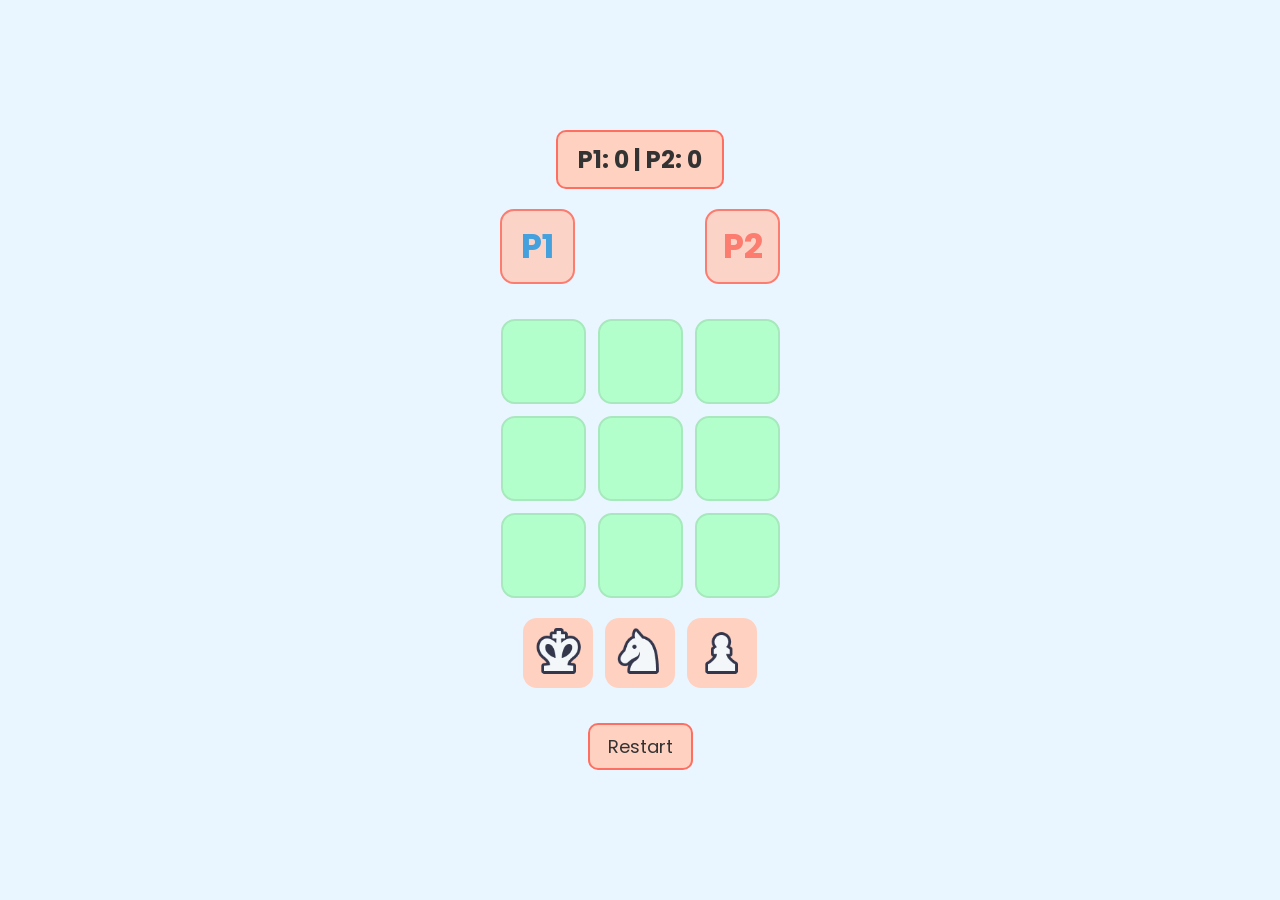
<file: html/index.html>
<!DOCTYPE html>
<html lang="en">
  <head>
    <meta charset8">
    <meta name="viewport" content="width=device-width, initial-scale=1.0" />
    <title>Modern TicTacToe | VS AI</title>
    <link rel="shotcut icon" type="img" href="/assets/logo.png" />
    <link rel="stylesheet" href="/css/style.css" />
  </head>
  <body>
    <main>

      <div id="scoreboard">
        <div class="score" id="combinedScore">P1: 0 | P2: 0</div>
      </div>

      <header id="header">
        <div class="player player-active" id="displayPlayer1">P1</div>

        <div class="tittleHeader">
          <h3 id="title"></h3>
        </div>
        
        <div class="player player-active" id="displayPlayer2">P2</div>
      </header>

      <!--board-->
      <div id="board">
        <div id="cell-0-0" class="cell"></div>
        <div id="cell-0-1" class="cell"></div>
        <div id="cell-0-2" class="cell"></div>
        <div id="cell-1-0" class="cell"></div>
        <div id="cell-1-1" class="cell"></div>
        <div id="cell-1-2" class="cell"></div>
        <div id="cell-2-0" class="cell"></div>
        <div id="cell-2-1" class="cell"></div>
        <div id="cell-2-2" class="cell"></div>
      </div>

      <!--to choose your pawn-->
      <div>
        <div id="pawn">
          <div class="pawnCell" id="king">
            <img src="/assets/king putih.png" alt="raja">
          </div>

          <div class="pawnCell" id="knight">
            <img src="/assets/knight putih.png" alt="ksatria">
          </div>

          <div class="pawnCell" id="pion">
            <img src="/assets/pion putih.png" alt="pion">
          </div>
        </div>
      </div>
      <button id="restartButton">Restart</button>
    </main>
    <script type="module" src="/js/script.mjs"></script>
  </body>
</html>
</file>
<file: css/style.css>
@import url('https://fonts.googleapis.com/css2?family=Poppins:wght@300;400;500;600;700&display=swap');

*{
    margin: 0;
    box-sizing: border-box;
    user-select: none;
    font-family: 'Poppins', sans-serif;
    color: #333333; 
}

html {
    font-size: 17px;
}

main{
    background: #EAF6FF;
    height: 100vh;
    display: flex;
    flex-direction: column;
    align-items: center;
    justify-content: center;
}

#header{
    display: flex;
    width: 280px; 
    justify-content: space-between;
    margin-bottom: 35px; 
}

#header .player {
    background: #FFD1C1;
    width: 75px; 
    height: 75px;
    display: flex;
    align-items: center;
    justify-content: center;
    font-size: 34px;
    font-weight: bold;
    cursor: pointer;
    border-radius: 14px;
    border: solid 2px #FF6F61;
    opacity: 0.9;
    transition: 0.3s;
}

#header .player:hover {
    border: solid 2px #FF4B3E; 
}

#header .player.player-active:hover {
    opacity: 1;
    border: solid 2px #FF4B3E;
}

#scoreboard {
    display: flex;
    justify-content: center;
    margin-bottom: 20px;
}

#scoreboard .score {
    background: #FFD1C1;
    padding: 10px 20px;
    font-size: 24px;
    font-weight: bold;
    border-radius: 10px;
    color: #333333;
    border: 2px solid #FF6F61;
    text-align: center;
}



#header #displayPlayer1{
    color: #3498DB;
}

#header #displayPlayer2{
    color: #FF6F61;
}

#board{
    display: grid;
    grid-template-columns: repeat(3, 85px);
    grid-template-rows: repeat(3, 85px); 
    gap: 12px; 
}

#board .cell{
    display: flex;
    background: #B3FFCC;
    border-radius: 14px; 
    align-items: center;
    justify-content: center;
    font-size: 34px;
    font-weight: bold;
    cursor: pointer;
    border: solid 2px #A7E8BD;
}

#pawn {
    padding-top: 20px;
    display: flex;
    gap: 12px;
    justify-content: center;
}

#pawn .pawnCell {
    display: flex;
    background: #FFD1C1;
    border-radius: 14px;
    align-items: center;
    justify-content: center;
    width: auto; 
    height: auto;
    font-size: 24px;
    padding: 10px;
}

#pawn .pawnCell img {
    width: 50px;
    height: auto;
}

#restartButton{
    margin-top: 35px;
    padding: 8px 18px;
    font-size: 18px;
    background: #FFD1C1;
    border: 2px solid #FF6F61; 
    border-radius: 10px;
    color: #333333;
    cursor: pointer;
    transition: 0.3s;
}

#restartButton:hover {
    background: #FFB3A1; 
}
</file>
<file: style.css>
@import url('https://fonts.googleapis.com/css2?family=Poppins:wght@300;400;500;600;700&display=swap');

*{
    margin: 0;
    box-sizing: border-box;
    user-select: none;
    font-family: 'Poppins', sans-serif;
    color: #333333; 
}

html {
    font-size: 17px;
}

main{
    background: #EAF6FF;
    height: 100vh;
    display: flex;
    flex-direction: column;
    align-items: center;
    justify-content: center;
}

#header{
    display: flex;
    width: 280px; 
    justify-content: space-between;
    margin-bottom: 35px; 
}

#header .player {
    background: #FFD1C1;
    width: 75px; 
    height: 75px;
    display: flex;
    align-items: center;
    justify-content: center;
    font-size: 34px;
    font-weight: bold;
    cursor: pointer;
    border-radius: 14px;
    border: solid 2px #FF6F61;
    opacity: 0.9;
    transition: 0.3s;
}

#header .player:hover {
    border: solid 2px #FF4B3E; 
}

#header .player.player-active:hover {
    opacity: 1;
    border: solid 2px #FF4B3E;
}

#scoreboard {
    display: flex;
    justify-content: center;
    margin-bottom: 20px;
}

#scoreboard .score {
    background: #FFD1C1;
    padding: 10px 20px;
    font-size: 24px;
    font-weight: bold;
    border-radius: 10px;
    color: #333333;
    border: 2px solid #FF6F61;
    text-align: center;
}



#header #displayPlayer1{
    color: #3498DB;
}

#header #displayPlayer2{
    color: #FF6F61;
}

#board{
    display: grid;
    grid-template-columns: repeat(3, 85px);
    grid-template-rows: repeat(3, 85px); 
    gap: 12px; 
}

#board .cell{
    display: flex;
    background: #B3FFCC;
    border-radius: 14px; 
    align-items: center;
    justify-content: center;
    font-size: 34px;
    font-weight: bold;
    cursor: pointer;
    border: solid 2px #A7E8BD;
}

#pawn {
    padding-top: 20px;
    display: flex;
    gap: 12px;
    justify-content: center;
}

#pawn .pawnCell {
    display: flex;
    background: #FFD1C1;
    border-radius: 14px;
    align-items: center;
    justify-content: center;
    width: auto; 
    height: auto;
    font-size: 24px;
    padding: 10px;
}

#pawn .pawnCell img {
    width: 50px;
    height: auto;
}

#restartButton{
    margin-top: 35px;
    padding: 8px 18px;
    font-size: 18px;
    background: #FFD1C1;
    border: 2px solid #FF6F61; 
    border-radius: 10px;
    color: #333333;
    cursor: pointer;
    transition: 0.3s;
}

#restartButton:hover {
    background: #FFB3A1; 
}
</file>
